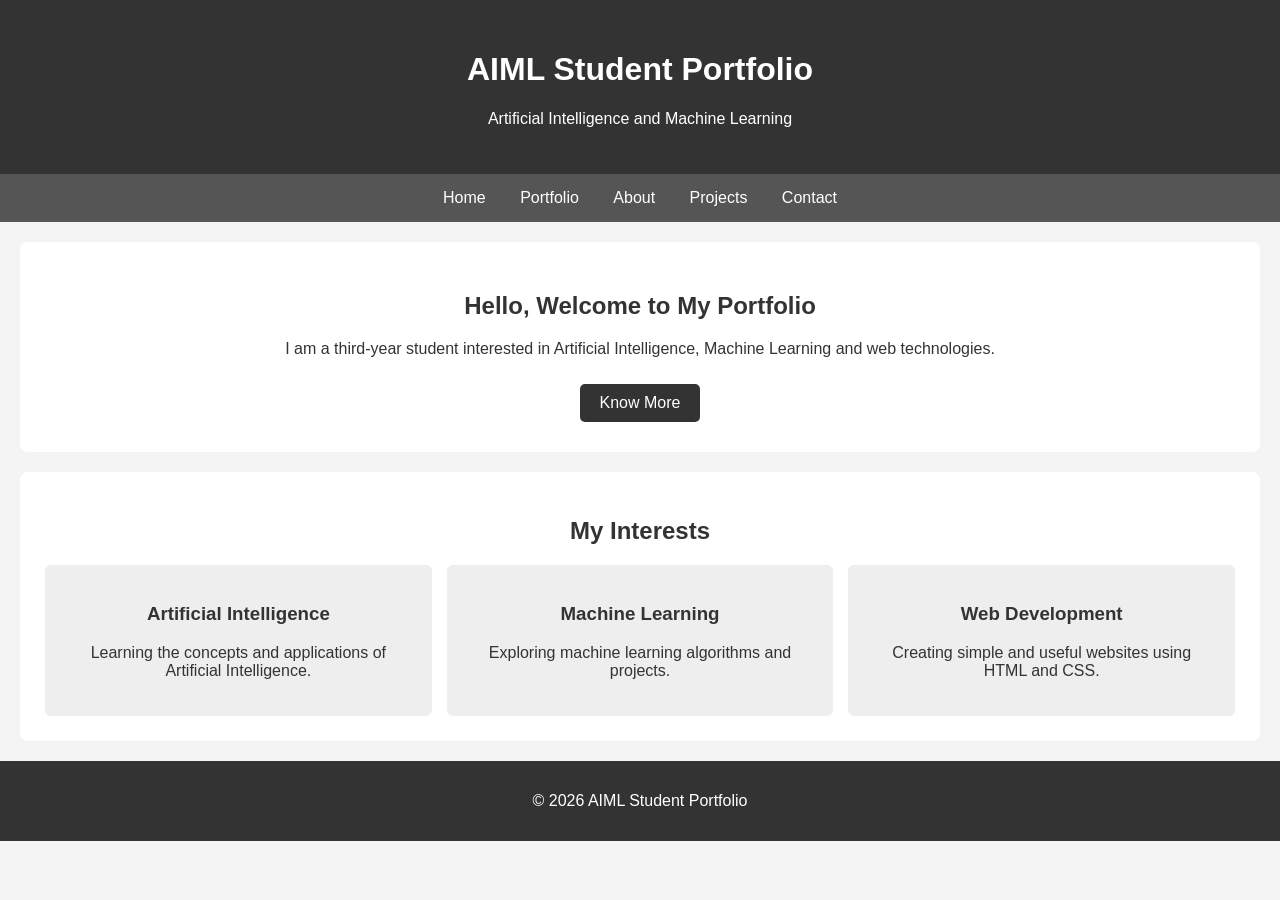
<file: index.html>
<!DOCTYPE html>
<html lang="en">
<head>
    <meta charset="UTF-8">
    <meta name="viewport" content="width=device-width, initial-scale=1.0">
    <title>AIML Student Portfolio</title>
    <link rel="stylesheet" href="style.css">
</head>

<body>

    <header>
        <h1>AIML Student Portfolio</h1>
        <p>Artificial Intelligence and Machine Learning</p>
    </header>

    <nav>
        <a href="index.html">Home</a>
        <a href="portfolio.html">Portfolio</a>
        <a href="about.html">About</a>
        <a href="gallery.html">Projects</a>
        <a href="contact.html">Contact</a>
    </nav>

    <section class="welcome">
        <h2>Hello, Welcome to My Portfolio</h2>

        <p>
            I am a third-year student interested in Artificial Intelligence,
            Machine Learning and web technologies.
        </p>

        <a class="button" href="about.html">Know More</a>
    </section>

    <section class="highlights">
        <h2>My Interests</h2>

        <div class="cards">

            <div class="card">
                <h3>Artificial Intelligence</h3>
                <p>
                    Learning the concepts and applications of Artificial Intelligence.
                </p>
            </div>

            <div class="card">
                <h3>Machine Learning</h3>
                <p>
                    Exploring machine learning algorithms and projects.
                </p>
            </div>

            <div class="card">
                <h3>Web Development</h3>
                <p>
                    Creating simple and useful websites using HTML and CSS.
                </p>
            </div>

        </div>
    </section>

    <footer>
        <p>&copy; 2026 AIML Student Portfolio</p>
    </footer>

</body>
</html>
</file>
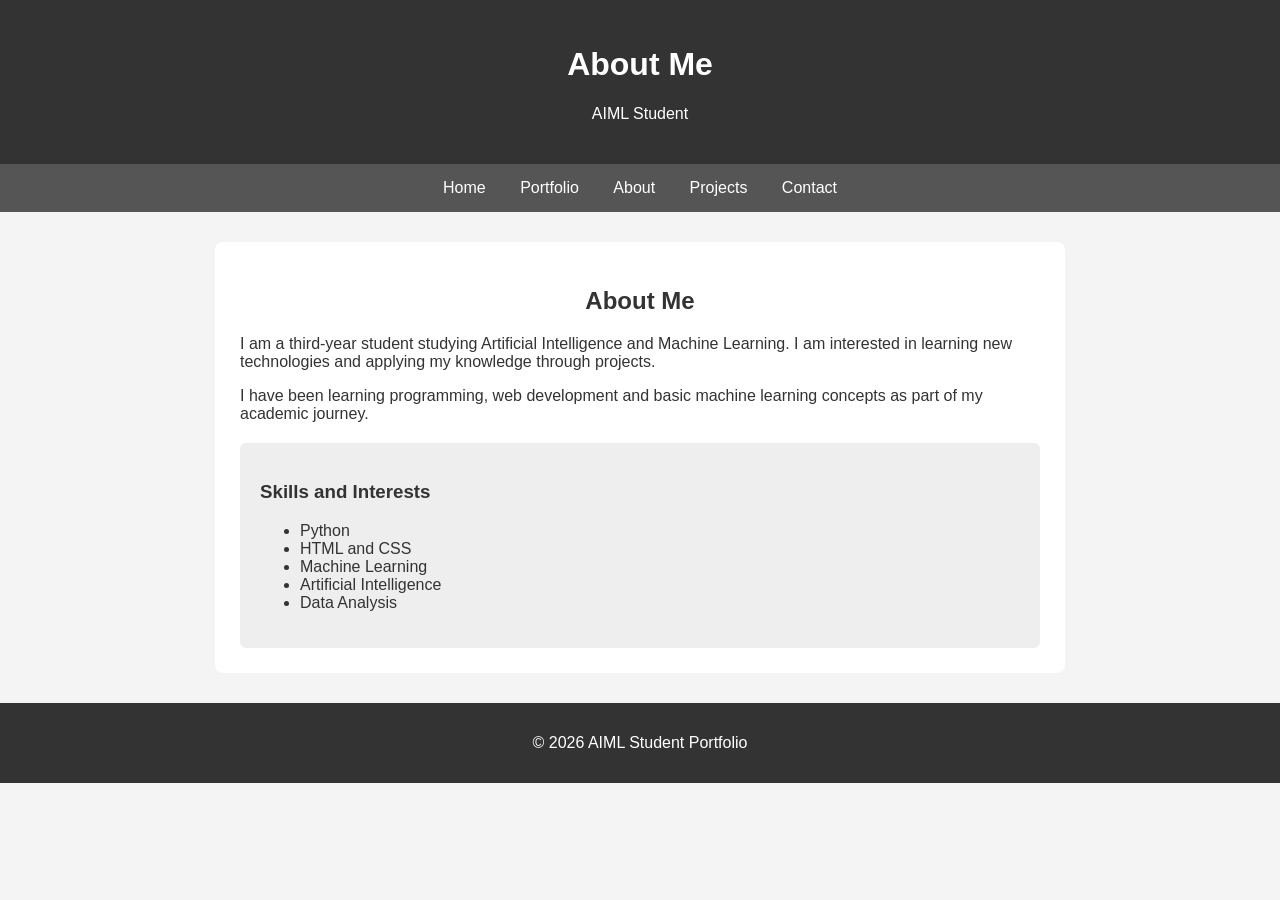
<file: about.html>
<!DOCTYPE html>
<html>
<head>
    <title>About Me</title>

    <style>
        body {
            font-family: Arial, sans-serif;
            margin: 0;
            background-color: #f4f4f4;
            color: #333;
        }

        header {
            background-color: #333;
            color: white;
            text-align: center;
            padding: 25px;
        }

        nav {
            background-color: #555;
            text-align: center;
            padding: 15px;
        }

        nav a {
            color: white;
            text-decoration: none;
            margin: 15px;
        }

        .about {
            background-color: white;
            margin: 30px auto;
            padding: 25px;
            max-width: 800px;
            border-radius: 8px;
        }

        h2 {
            text-align: center;
        }

        .skills {
            background-color: #eeeeee;
            padding: 20px;
            margin-top: 20px;
            border-radius: 6px;
        }

        footer {
            background-color: #333;
            color: white;
            text-align: center;
            padding: 15px;
            margin-top: 30px;
        }
    </style>
</head>

<body>

    <header>
        <h1>About Me</h1>
        <p>AIML Student</p>
    </header>

    <nav>
        <a href="index.html">Home</a>
        <a href="portfolio.html">Portfolio</a>
        <a href="about.html">About</a>
        <a href="gallery.html">Projects</a>
        <a href="contact.html">Contact</a>
    </nav>

    <section class="about">
        <h2>About Me</h2>

        <p>
            I am a third-year student studying Artificial Intelligence
            and Machine Learning. I am interested in learning new
            technologies and applying my knowledge through projects.
        </p>

        <p>
            I have been learning programming, web development and
            basic machine learning concepts as part of my academic journey.
        </p>

        <div class="skills">
            <h3>Skills and Interests</h3>
            <ul>
                <li>Python</li>
                <li>HTML and CSS</li>
                <li>Machine Learning</li>
                <li>Artificial Intelligence</li>
                <li>Data Analysis</li>
            </ul>
        </div>
    </section>

    <footer>
        <p>&copy; 2026 AIML Student Portfolio</p>
    </footer>

</body>
</html>
</file>
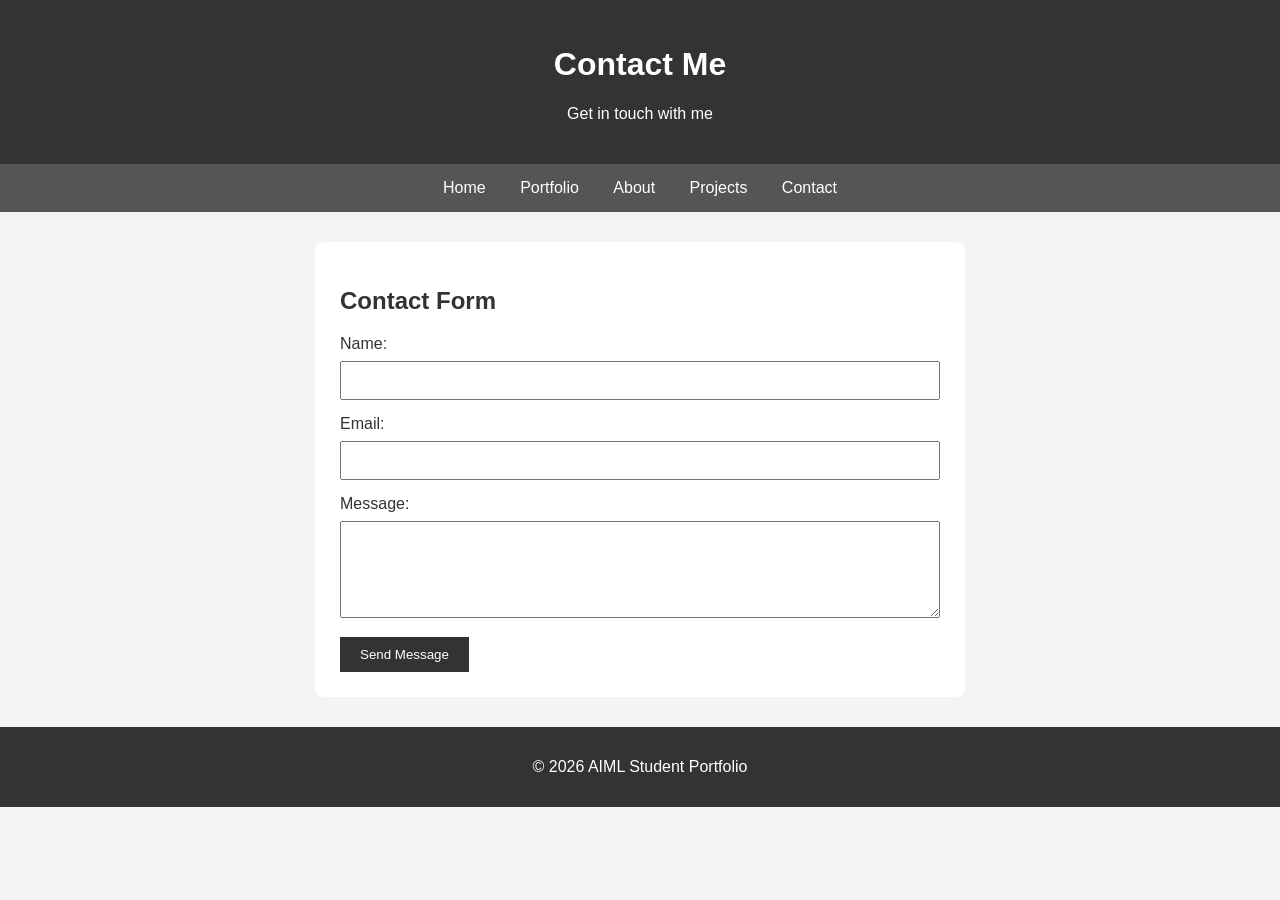
<file: contact.html>
<!DOCTYPE html>
<html>
<head>
    <title>Contact Me</title>

    <style>
        body {
            font-family: Arial, sans-serif;
            margin: 0;
            background-color: #f4f4f4;
            color: #333;
        }

        header {
            background-color: #333;
            color: white;
            text-align: center;
            padding: 25px;
        }

        nav {
            background-color: #555;
            text-align: center;
            padding: 15px;
        }

        nav a {
            color: white;
            text-decoration: none;
            margin: 15px;
        }

        .contact {
            background-color: white;
            max-width: 600px;
            margin: 30px auto;
            padding: 25px;
            border-radius: 8px;
        }

        .contact input,
        .contact textarea {
            width: 100%;
            padding: 10px;
            margin: 8px 0 15px;
            box-sizing: border-box;
        }

        .contact button {
            background-color: #333;
            color: white;
            border: none;
            padding: 10px 20px;
            cursor: pointer;
        }

        footer {
            background-color: #333;
            color: white;
            text-align: center;
            padding: 15px;
            margin-top: 30px;
        }
    </style>
</head>

<body>

    <header>
        <h1>Contact Me</h1>
        <p>Get in touch with me</p>
    </header>

    <nav>
        <a href="index.html">Home</a>
        <a href="portfolio.html">Portfolio</a>
        <a href="about.html">About</a>
        <a href="gallery.html">Projects</a>
        <a href="contact.html">Contact</a>
    </nav>

    <section class="contact">
        <h2>Contact Form</h2>

        <form>
            <label>Name:</label>
            <input type="text" name="name">

            <label>Email:</label>
            <input type="email" name="email">

            <label>Message:</label>
            <textarea name="message" rows="5"></textarea>

            <button type="submit">Send Message</button>
        </form>
    </section>

    <footer>
        <p>&copy; 2026 AIML Student Portfolio</p>
    </footer>

</body>
</html>
</file>
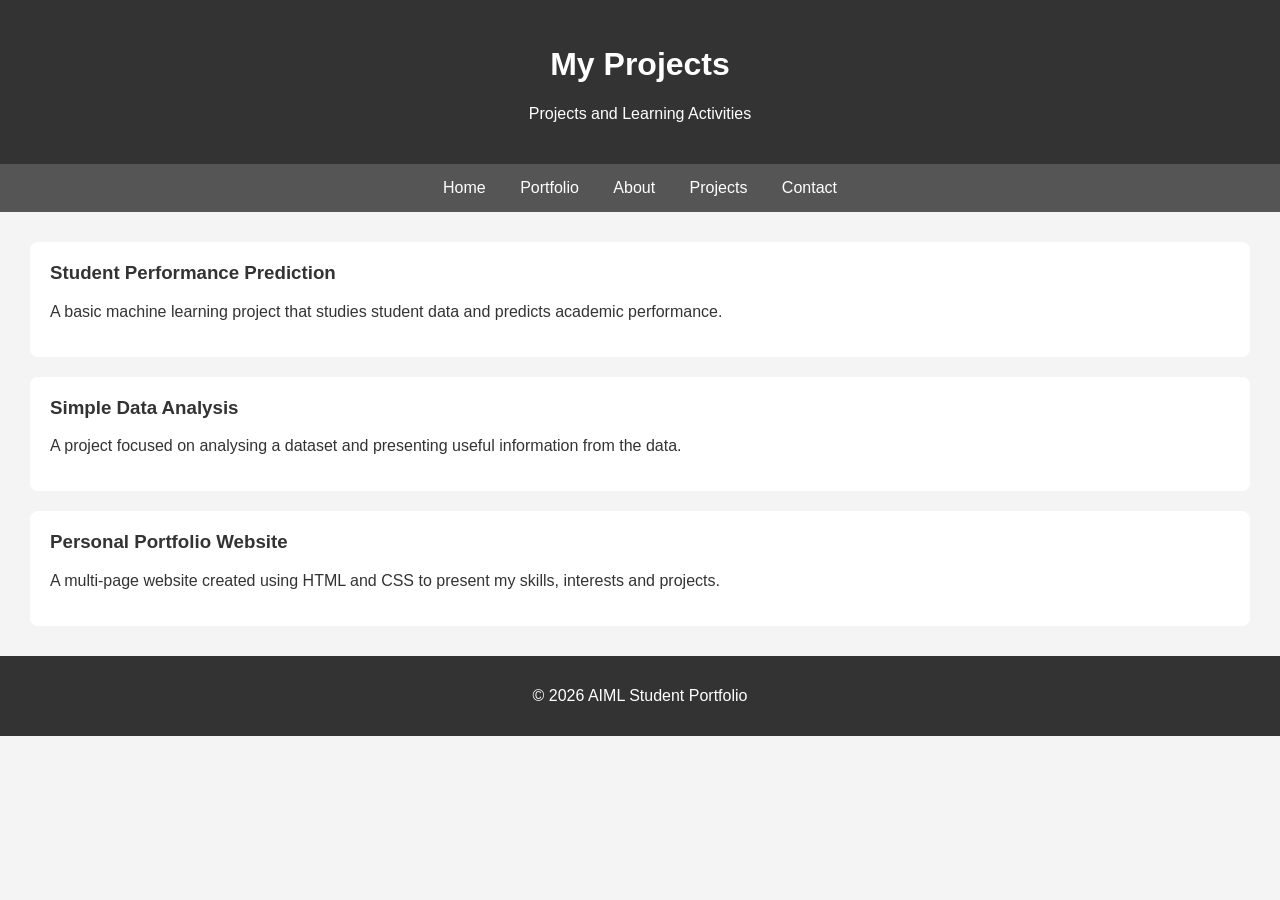
<file: gallery.html>
<!DOCTYPE html>
<html>
<head>
    <title>My Projects</title>

    <style>
        body {
            font-family: Arial, sans-serif;
            margin: 0;
            background-color: #f4f4f4;
            color: #333;
        }

        header {
            background-color: #333;
            color: white;
            text-align: center;
            padding: 25px;
        }

        nav {
            background-color: #555;
            text-align: center;
            padding: 15px;
        }

        nav a {
            color: white;
            text-decoration: none;
            margin: 15px;
        }

        .projects {
            margin: 30px;
        }

        .project {
            background-color: white;
            padding: 20px;
            margin: 20px 0;
            border-radius: 8px;
        }

        .project h3 {
            margin-top: 0;
        }

        footer {
            background-color: #333;
            color: white;
            text-align: center;
            padding: 15px;
            margin-top: 30px;
        }
    </style>
</head>

<body>

    <header>
        <h1>My Projects</h1>
        <p>Projects and Learning Activities</p>
    </header>

    <nav>
        <a href="index.html">Home</a>
        <a href="portfolio.html">Portfolio</a>
        <a href="about.html">About</a>
        <a href="gallery.html">Projects</a>
        <a href="contact.html">Contact</a>
    </nav>

    <section class="projects">

        <div class="project">
            <h3>Student Performance Prediction</h3>
            <p>
                A basic machine learning project that studies student
                data and predicts academic performance.
            </p>
        </div>

        <div class="project">
            <h3>Simple Data Analysis</h3>
            <p>
                A project focused on analysing a dataset and presenting
                useful information from the data.
            </p>
        </div>

        <div class="project">
            <h3>Personal Portfolio Website</h3>
            <p>
                A multi-page website created using HTML and CSS to
                present my skills, interests and projects.
            </p>
        </div>

    </section>

    <footer>
        <p>&copy; 2026 AIML Student Portfolio</p>
    </footer>

</body>
</html>
</file>
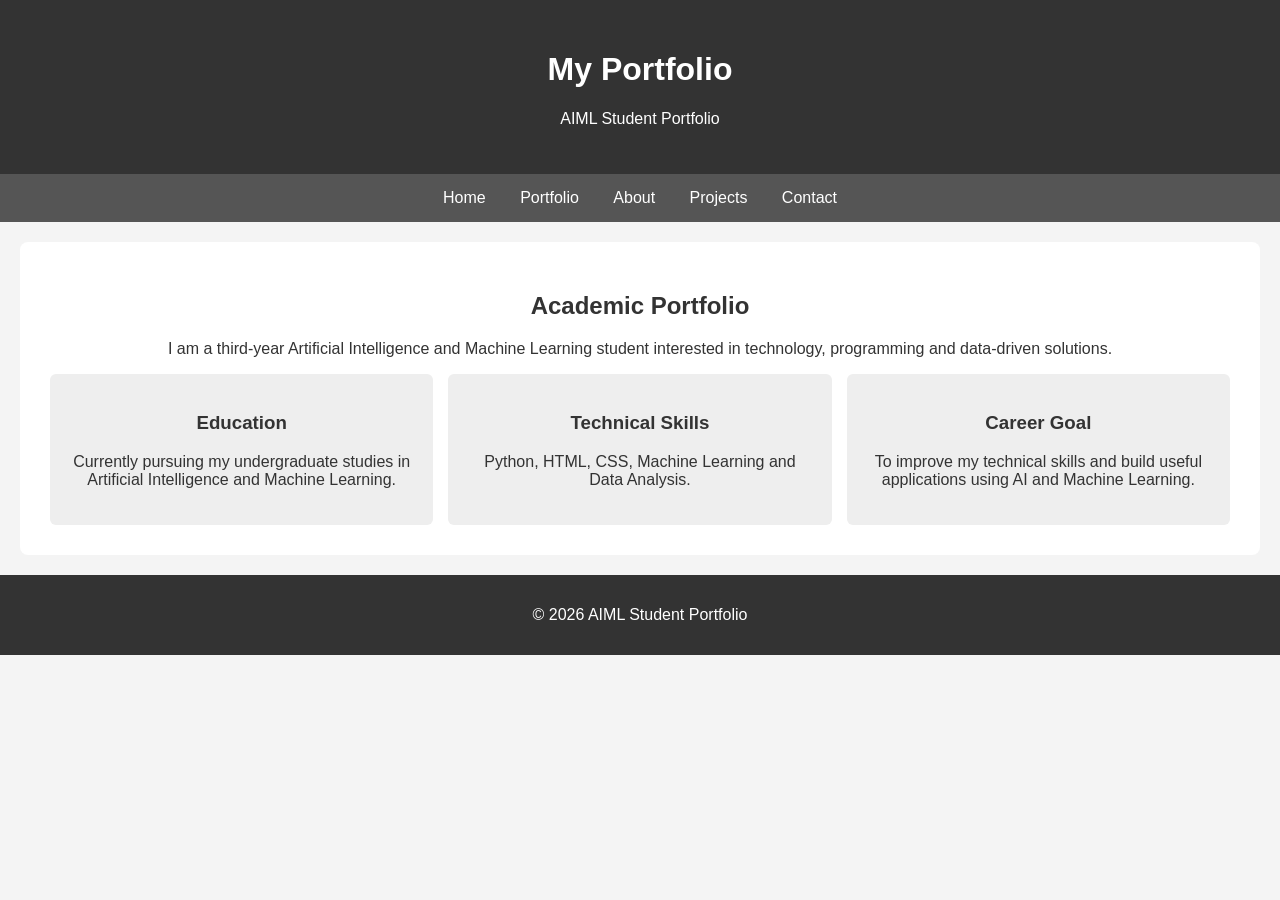
<file: portfolio.html>
<!DOCTYPE html>
<html>
<head>
    <title>My Portfolio</title>
    <link rel="stylesheet" href="style.css">
</head>

<body>

    <header>
        <h1>My Portfolio</h1>
        <p>AIML Student Portfolio</p>
    </header>

    <nav>
        <a href="index.html">Home</a>
        <a href="portfolio.html">Portfolio</a>
        <a href="about.html">About</a>
        <a href="gallery.html">Projects</a>
        <a href="contact.html">Contact</a>
    </nav>

    <section class="welcome">
        <h2>Academic Portfolio</h2>

        <p>
            I am a third-year Artificial Intelligence and Machine Learning
            student interested in technology, programming and data-driven solutions.
        </p>

        <div class="cards">

            <div class="card">
                <h3>Education</h3>
                <p>
                    Currently pursuing my undergraduate studies in
                    Artificial Intelligence and Machine Learning.
                </p>
            </div>

            <div class="card">
                <h3>Technical Skills</h3>
                <p>
                    Python, HTML, CSS, Machine Learning and Data Analysis.
                </p>
            </div>

            <div class="card">
                <h3>Career Goal</h3>
                <p>
                    To improve my technical skills and build useful
                    applications using AI and Machine Learning.
                </p>
            </div>

        </div>
    </section>

    <footer>
        <p>&copy; 2026 AIML Student Portfolio</p>
    </footer>

</body>
</html>
</file>
<file: style.css>
body {
    font-family: Arial, sans-serif;
    margin: 0;
    background-color: #f4f4f4;
    color: #333;
}

header {
    background-color: #333;
    color: white;
    text-align: center;
    padding: 30px;
}

nav {
    background-color: #555;
    text-align: center;
    padding: 15px;
}

nav a {
    color: white;
    text-decoration: none;
    margin: 15px;
}

.welcome {
    background-color: white;
    text-align: center;
    margin: 20px;
    padding: 30px;
    border-radius: 8px;
}

.button {
    display: inline-block;
    background-color: #333;
    color: white;
    padding: 10px 20px;
    text-decoration: none;
    margin-top: 10px;
    border-radius: 5px;
}

.highlights {
    background-color: white;
    margin: 20px;
    padding: 25px;
    border-radius: 8px;
}

.highlights h2 {
    text-align: center;
}

.cards {
    display: flex;
    justify-content: space-around;
    gap: 15px;
}

.card {
    background-color: #eeeeee;
    padding: 20px;
    width: 30%;
    text-align: center;
    border-radius: 6px;
}

footer {
    background-color: #333;
    color: white;
    text-align: center;
    padding: 15px;
    margin-top: 20px;
}
</file>
